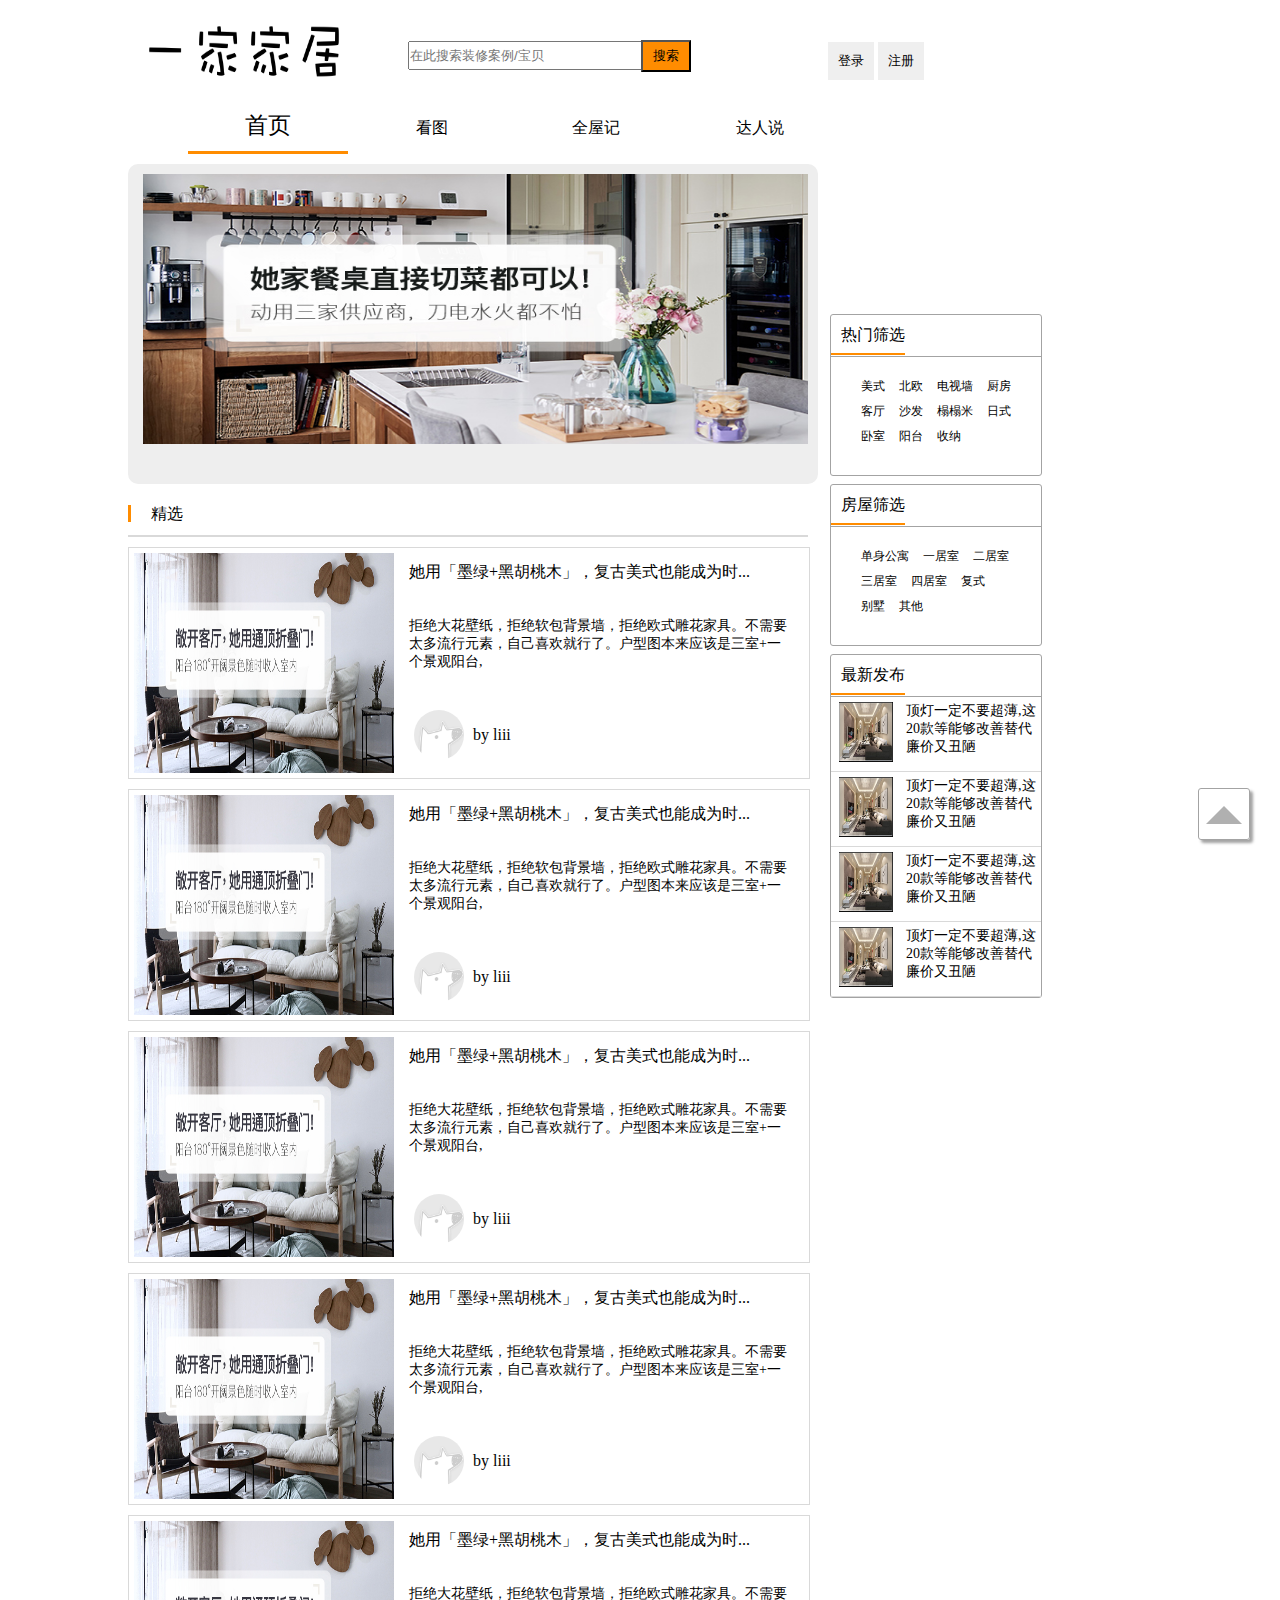
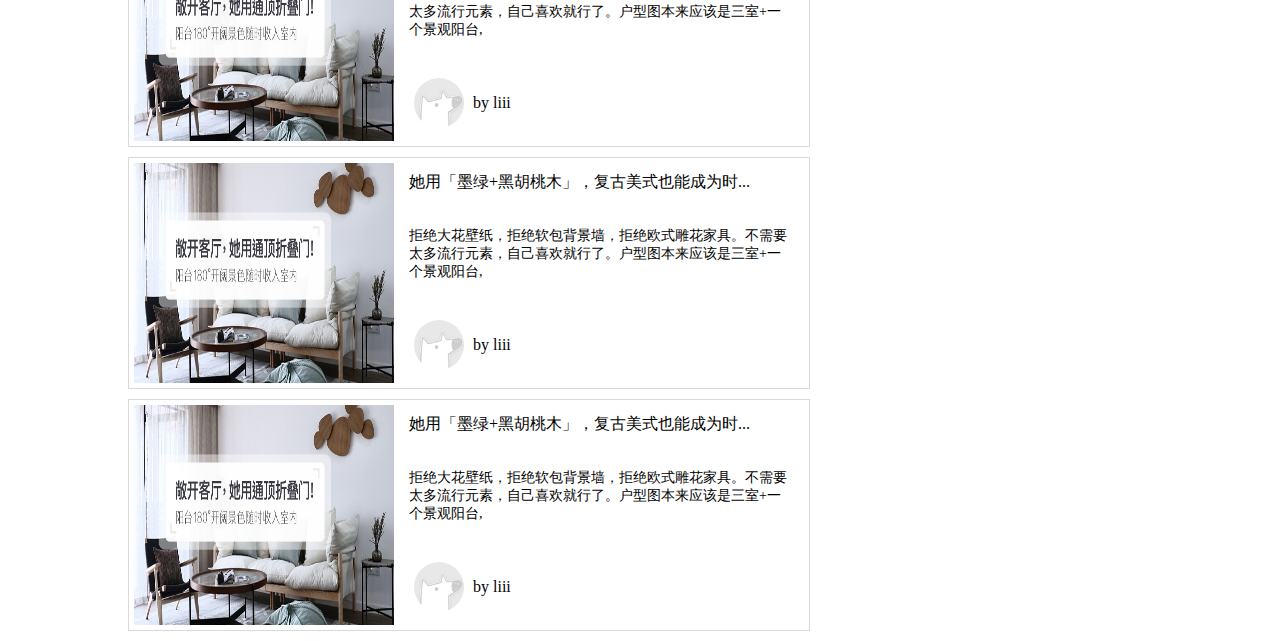
<file: index.html>
<!DOCTYPE html>
<html lang="en">

<head>
  <meta charset="UTF-8">
  <meta name="viewport" content="width=device-width, initial-scale=1.0">
  <meta http-equiv="X-UA-Compatible" content="ie=edge">
  <script src="./js/jquery-1.8.3.min.js"></script>
  <script src="./js/index.js"></script>
  <script src="./js/login.js"></script>
  <script src="./js/register.js"></script>
  <link rel="stylesheet" href="./index.css">
  <link rel="stylesheet" href="./login.css">
  <title>一家家居</title>
</head>

<body>
  <div>
    <header id="header">
      <div class="logo">
        <img src="./images/logo.png" />
      </div>
      <div class="search">
        <input placeholder="在此搜索装修案例/宝贝" />
        <button class="btn-search">搜索</button>
      </div>
      <div class="header-right">
        <div class="login">
          <button id="btnLogin">登录</button>
          <button id="btnRegister">注册</button>
        </div>
      </div>
    </header>
    <nav id="nav-box">
      <ul class="nav">
        <li>
          <a href="./index.html" class="active">首页</a>
        </li>
        <li data='1'>
          <a href="./look.html">看图</a>
        </li>
        <li data="2">
          <a href="./house.html">全屋记</a>
        </li>
        <li data="3">
          <a href="./say.html">达人说</a>
        </li>
      </ul>
    </nav>
    <div class="showbox">
      <div class="imagebox">
        <img src="./images/lunbo1.jpg" />
        <img src="./images/lunbo2.jpg" />
        <img src="./images/lunbo3.jpg" />
        <img src="./images/lunbo4.jpg" />
      </div>
      <div class="icobox">
        <span rel="0" class="active">0</span>
        <span rel="1">1</span>
        <span rel="2">2</span>
        <span rel="3">3</span>
      </div>
    </div>
    <div id="hot-filter">
      <div class="hot-title-wrapper">
        <span class="hot-title">热门筛选</span>
      </div>
      <ul class="hot-selected">
        <li>
          <a href="./look.html">美式</a>
        </li>
        <li>
          <a href="./look.html">北欧</a>
        </li>
        <li>
          <a href="./look.html">电视墙</a>
        </li>
        <li>
          <a href="./look.html">厨房</a>
        </li>
        <li>
          <a href="./look.html">客厅</a>
        </li>
        <li>
          <a href="./look.html">沙发</a>
        </li>
        <li>
          <a href="./look.html">榻榻米</a>
        </li>
        <li>
          <a href="./look.html">日式</a>
        </li>
        <li>
          <a href="./look.html">卧室</a>
        </li>
        <li>
          <a href="./look.html">阳台</a>
        </li>
        <li>
          <a href="./look.html">收纳</a>
        </li>
      </ul>
    </div>
    <div id="house-select">
      <div class="hot-title-wrapper">
        <span class="hot-title">房屋筛选</span>
      </div>
      <ul class="hot-selected">
        <li>
          <a href="./house.html">单身公寓</a>
        </li>
        <li>
          <a href="./house.html">一居室</a>
        </li>
        <li>
          <a href="./house.html">二居室</a>
        </li>
        <li>
          <a href="./house.html">三居室</a>
        </li>
        <li>
          <a href="./house.html">四居室</a>
        </li>
        <li>
          <a href="./house.html">复式</a>
        </li>
        <li>
          <a href="./house.html">别墅</a>
        </li>
        <li>
          <a href="./house.html">其他</a>
        </li>
      </ul>
    </div>
    <div id="new">
      <div class="hot-title-wrapper">
        <span class="hot-title">最新发布</span>
      </div>
      <div class="new-info-wrap">
        <div class="new-info">
            <img src="./images/new.jpg">
            <span><a href="#">顶灯一定不要超薄,这20款等能够改善替代廉价又丑陋</a></span>
        </div>
        
      </div>
      <div class="new-info-wrap">
          <div class="new-info">
              <img src="./images/new.jpg">
              <span><a href="#">顶灯一定不要超薄,这20款等能够改善替代廉价又丑陋</a></span>
          </div>
          
        </div>
        <div class="new-info-wrap">
            <div class="new-info">
                <img src="./images/new.jpg">
                <span><a href="#">顶灯一定不要超薄,这20款等能够改善替代廉价又丑陋</a></span>
            </div>
            
          </div>
          <div class="new-info-wrap">
              <div class="new-info">
                  <img src="./images/new.jpg">
                  <span><a href="#">顶灯一定不要超薄,这20款等能够改善替代廉价又丑陋</a></span>
              </div>
              
            </div>
    </div>
    <div class="article-wrapper">
      <div class="article-header">
        <span>精选</span>
      </div>
      <div class="article">
        <img src="./images/lunbo2.jpg" />
        <div class="article-info">
          <div class="article-title">
            <a href="./say.html">她用「墨绿+黑胡桃木」，复古美式也能成为时...</a>
          </div>
          <p class="article-text">
            拒绝大花壁纸，拒绝软包背景墙，拒绝欧式雕花家具。不需要太多流行元素，自己喜欢就行了。户型图本来应该是三室+一个景观阳台,
          </p>
          <div class="article-user">
            <img class="avatar" src="./images/avatar.jpg" />
            <div class="user-name">
              <span>by</span>
              <span>liii</span>
            </div>
          </div>
        </div>
      </div>
      <div class="article">
        <img src="./images/lunbo2.jpg" />
        <div class="article-info">
          <div class="article-title">
            <a href="./say.html">她用「墨绿+黑胡桃木」，复古美式也能成为时...</a>
          </div>
          <p class="article-text">
            拒绝大花壁纸，拒绝软包背景墙，拒绝欧式雕花家具。不需要太多流行元素，自己喜欢就行了。户型图本来应该是三室+一个景观阳台,
          </p>
          <div class="article-user">
            <img class="avatar" src="./images/avatar.jpg" />
            <div class="user-name">
              <span>by</span>
              <span>liii</span>
            </div>
          </div>
        </div>
      </div>
      <div class="article">
        <img src="./images/lunbo2.jpg" />
        <div class="article-info">
          <div class="article-title">
            <a href="./say.html">她用「墨绿+黑胡桃木」，复古美式也能成为时...</a>
          </div>
          <p class="article-text">
            拒绝大花壁纸，拒绝软包背景墙，拒绝欧式雕花家具。不需要太多流行元素，自己喜欢就行了。户型图本来应该是三室+一个景观阳台,
          </p>
          <div class="article-user">
            <img class="avatar" src="./images/avatar.jpg" />
            <div class="user-name">
              <span>by</span>
              <span>liii</span>
            </div>
          </div>
        </div>
      </div>
      <div class="article">
        <img src="./images/lunbo2.jpg" />
        <div class="article-info">
          <div class="article-title">
            <a href="./say.html">她用「墨绿+黑胡桃木」，复古美式也能成为时...</a>
          </div>
          <p class="article-text">
            拒绝大花壁纸，拒绝软包背景墙，拒绝欧式雕花家具。不需要太多流行元素，自己喜欢就行了。户型图本来应该是三室+一个景观阳台,
          </p>
          <div class="article-user">
            <img class="avatar" src="./images/avatar.jpg" />
            <div class="user-name">
              <span>by</span>
              <span>liii</span>
            </div>
          </div>
        </div>
      </div>
      <div class="article">
        <img src="./images/lunbo2.jpg" />
        <div class="article-info">
          <div class="article-title">
            <a href="./say.html">她用「墨绿+黑胡桃木」，复古美式也能成为时...</a>
          </div>
          <p class="article-text">
            拒绝大花壁纸，拒绝软包背景墙，拒绝欧式雕花家具。不需要太多流行元素，自己喜欢就行了。户型图本来应该是三室+一个景观阳台,
          </p>
          <div class="article-user">
            <img class="avatar" src="./images/avatar.jpg" />
            <div class="user-name">
              <span>by</span>
              <span>liii</span>
            </div>
          </div>
        </div>
      </div>
      <div class="article">
        <img src="./images/lunbo2.jpg" />
        <div class="article-info">
          <div class="article-title">
            <a href="./say.html">她用「墨绿+黑胡桃木」，复古美式也能成为时...</a>
          </div>
          <p class="article-text">
            拒绝大花壁纸，拒绝软包背景墙，拒绝欧式雕花家具。不需要太多流行元素，自己喜欢就行了。户型图本来应该是三室+一个景观阳台,
          </p>
          <div class="article-user">
            <img class="avatar" src="./images/avatar.jpg" />
            <div class="user-name">
              <span>by</span>
              <span>liii</span>
            </div>

          </div>
        </div>

      </div>
      <div class="article">
        <img src="./images/lunbo2.jpg" />
        <div class="article-info">
          <div class="article-title">
            <a href="./say.html">她用「墨绿+黑胡桃木」，复古美式也能成为时...</a>
          </div>
          <p class="article-text">
            拒绝大花壁纸，拒绝软包背景墙，拒绝欧式雕花家具。不需要太多流行元素，自己喜欢就行了。户型图本来应该是三室+一个景观阳台,
          </p>
          <div class="article-user">
            <img class="avatar" src="./images/avatar.jpg" />
            <div class="user-name">
              <span>by</span>
              <span>liii</span>
            </div>
          </div>
        </div>
      </div>
    </div>
    <div class="go-top">
      <div class="top"></div>
    </div>
  </div>
</body>

</html>
</file>
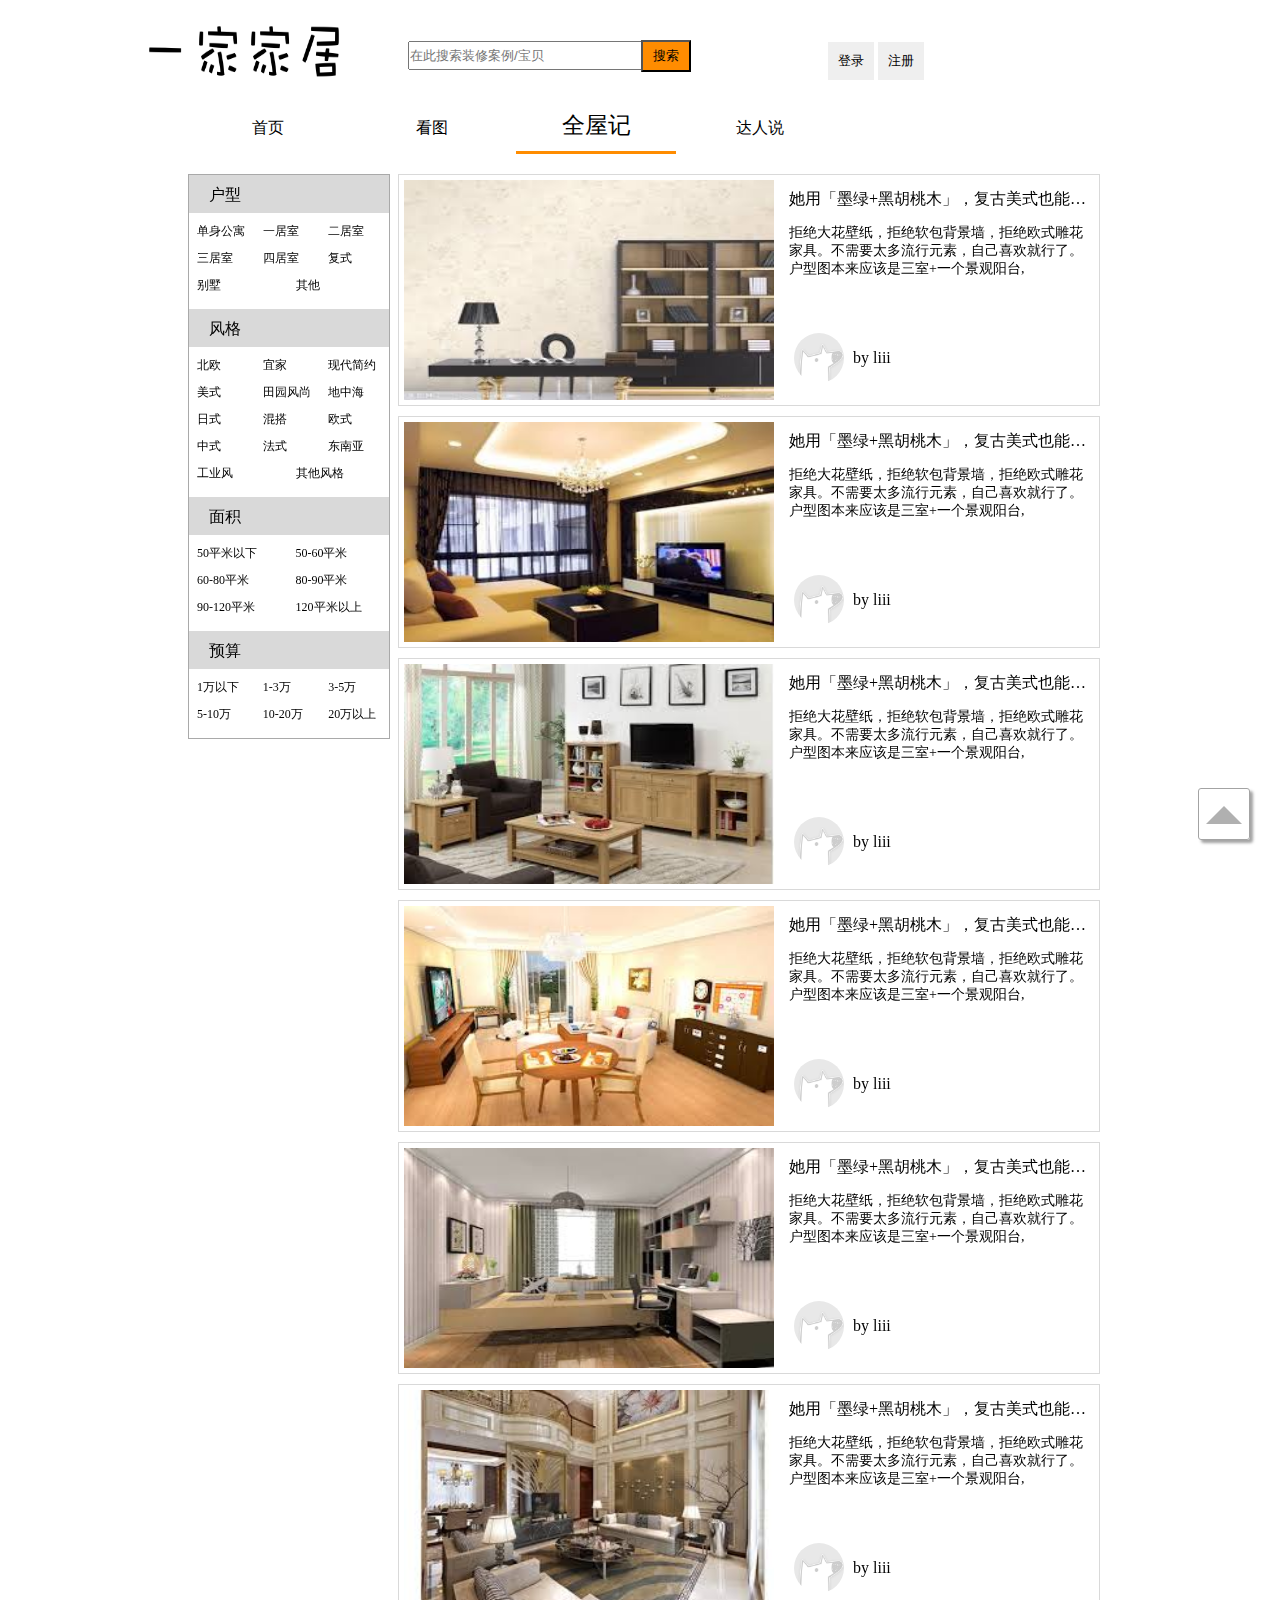
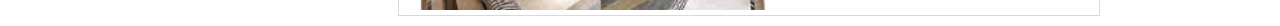
<file: house.html>
<!DOCTYPE html>
<html lang="en">

<head>
  <meta charset="UTF-8">
  <meta name="viewport" content="width=device-width, initial-scale=1.0">
  <meta http-equiv="X-UA-Compatible" content="ie=edge">
  <script src="./js/jquery-1.8.3.min.js"></script>
  <script src="./js/index.js"></script>
  <script src="./js/login.js"></script>
  <script src="./js/register.js"></script>

  <link rel="stylesheet" href="./index.css">
  <link rel="stylesheet" href="./login.css">
  <link rel="stylesheet" href="./house.css">
  <title>一家家居</title>
</head>

<body>
  <header id="header">
    <div class="logo">
      <img src="./images/logo.png" />
    </div>
    <div class="search">
      <input placeholder="在此搜索装修案例/宝贝" />
      <button class="btn-search">搜索</button>
    </div>
    <div class="header-right">
      <div class="login">
        <button id="btnLogin">登录</button>
        <button id="btnRegister">注册</button>
      </div>
    </div>
  </header>
  <nav id="nav-box">
    <ul class="nav">
      <li>
        <a href="./index.html">首页</a>
      </li>
      <li data='1'>
        <a href="./look.html">看图</a>
      </li>
      <li data="2">
        <a href="./house.html" class="active">全屋记</a>
      </li>
      <li data="3">
        <a href="./say.html">达人说</a>
      </li>
    </ul>
  </nav>
  <div>
    <div class="select-house-type">
      <div>
        <div class="title">
          <span>户型</span>
        </div>
        <div class="select-wrapper">
          <a href="./house.html">单身公寓</a>
          <a href="./house.html">一居室</a>
          <a href="./house.html">二居室</a>
          <a href="./house.html">三居室</a>
          <a href="./house.html">四居室</a>
          <a href="./house.html">复式</a>
          <a href="./house.html">别墅</a>
          <a href="./house.html">其他</a>
        </div>

      </div>
      <div>
        <div class="title">
          <span>风格</span>
        </div>
        <div class="select-wrapper">
          <a href="./house.html">北欧</a>
          <a href="./house.html">宜家</a>
          <a href="./house.html">现代简约</a>
          <a href="./house.html">美式</a>
          <a href="./house.html">田园风尚</a>
          <a href="./house.html">地中海</a>
          <a href="./house.html">日式</a>
          <a href="./house.html">混搭</a>
          <a href="./house.html">欧式</a>
          <a href="./house.html">中式</a>
          <a href="./house.html">法式</a>
          <a href="./house.html">东南亚</a>
          <a href="./house.html">工业风</a>
          <a href="./house.html">其他风格</a>
        </div>

      </div>
      <div>
        <div class="title">
          <span>面积</span>
        </div>
        <div class="house-size">
          <a href="./house.html">50平米以下</a>
          <a href="./house.html">50-60平米</a>
          <a href="./house.html">60-80平米</a>
          <a href="./house.html">80-90平米</a>
          <a href="./house.html">90-120平米</a>
          <a href="./house.html">120平米以上</a>
        </div>

      </div>
      <div>
        <div class="title">
          <span>预算</span>
        </div>
        <div class="select-wrapper">
          <a href="./house.html">1万以下</a>
          <a href="./house.html">1-3万</a>
          <a href="./house.html">3-5万</a>
          <a href="./house.html">5-10万</a>
          <a href="./house.html">10-20万</a>
          <a href="./house.html">20万以上</a>
        </div>

      </div>

    </div>
    <div class="house">
      <img src="./images/house2.jpg" />
      <div class="house-info">
        <div class="house-title">
          <a href="./say.html">她用「墨绿+黑胡桃木」，复古美式也能成为时...</a>
        </div>
        <p class="house-text">
          拒绝大花壁纸，拒绝软包背景墙，拒绝欧式雕花家具。不需要太多流行元素，自己喜欢就行了。户型图本来应该是三室+一个景观阳台,
        </p>
        <div class="house-user">
          <img class="avatar" src="./images/avatar.jpg" />
          <div class="user-name">
            <span>by</span>
            <span>liii</span>
          </div>
        </div>
      </div>
    </div>
    <div class="house">
      <img src="./images/house1.jpg" />
      <div class="house-info">
        <div class="house-title">
          <a href="./say.html">她用「墨绿+黑胡桃木」，复古美式也能成为时...</a>
        </div>
        <p class="house-text">
          拒绝大花壁纸，拒绝软包背景墙，拒绝欧式雕花家具。不需要太多流行元素，自己喜欢就行了。户型图本来应该是三室+一个景观阳台,
        </p>
        <div class="house-user">
          <img class="avatar" src="./images/avatar.jpg" />
          <div class="user-name">
            <span>by</span>
            <span>liii</span>
          </div>
        </div>
      </div>
    </div>
    <div class="house">
      <img src="./images/house3.jpg" />
      <div class="house-info">
        <div class="house-title">
          <a href="./say.html">她用「墨绿+黑胡桃木」，复古美式也能成为时...</a>
        </div>
        <p class="house-text">
          拒绝大花壁纸，拒绝软包背景墙，拒绝欧式雕花家具。不需要太多流行元素，自己喜欢就行了。户型图本来应该是三室+一个景观阳台,
        </p>
        <div class="house-user">
          <img class="avatar" src="./images/avatar.jpg" />
          <div class="user-name">
            <span>by</span>
            <span>liii</span>
          </div>
        </div>
      </div>
    </div>
    <div class="house">
      <img src="./images/house4.jpg" />
      <div class="house-info">
        <div class="house-title">
          <a href="./say.html">她用「墨绿+黑胡桃木」，复古美式也能成为时...</a>
        </div>
        <p class="house-text">
          拒绝大花壁纸，拒绝软包背景墙，拒绝欧式雕花家具。不需要太多流行元素，自己喜欢就行了。户型图本来应该是三室+一个景观阳台,
        </p>
        <div class="house-user">
          <img class="avatar" src="./images/avatar.jpg" />
          <div class="user-name">
            <span>by</span>
            <span>liii</span>
          </div>
        </div>
      </div>
    </div>
    <div class="house">
      <img src="./images/house5.jpg" />
      <div class="house-info">
        <div class="house-title">
          <a href="./say.html">她用「墨绿+黑胡桃木」，复古美式也能成为时...</a>
        </div>
        <p class="house-text">
          拒绝大花壁纸，拒绝软包背景墙，拒绝欧式雕花家具。不需要太多流行元素，自己喜欢就行了。户型图本来应该是三室+一个景观阳台,
        </p>
        <div class="house-user">
          <img class="avatar" src="./images/avatar.jpg" />
          <div class="user-name">
            <span>by</span>
            <span>liii</span>
          </div>
        </div>
      </div>
    </div>
    <div class="house">
        <img src="./images/house6.jpg" />
        <div class="house-info">
          <div class="house-title">
            <a href="./say.html">她用「墨绿+黑胡桃木」，复古美式也能成为时...</a>
          </div>
          <p class="house-text">
            拒绝大花壁纸，拒绝软包背景墙，拒绝欧式雕花家具。不需要太多流行元素，自己喜欢就行了。户型图本来应该是三室+一个景观阳台,
          </p>
          <div class="house-user">
            <img class="avatar" src="./images/avatar.jpg" />
            <div class="user-name">
              <span>by</span>
              <span>liii</span>
            </div>
          </div>
        </div>
      </div>
  </div>

  <div class="go-top">
    <div class="top"></div>
  </div>
  </div>
</body>

</html>
</file>
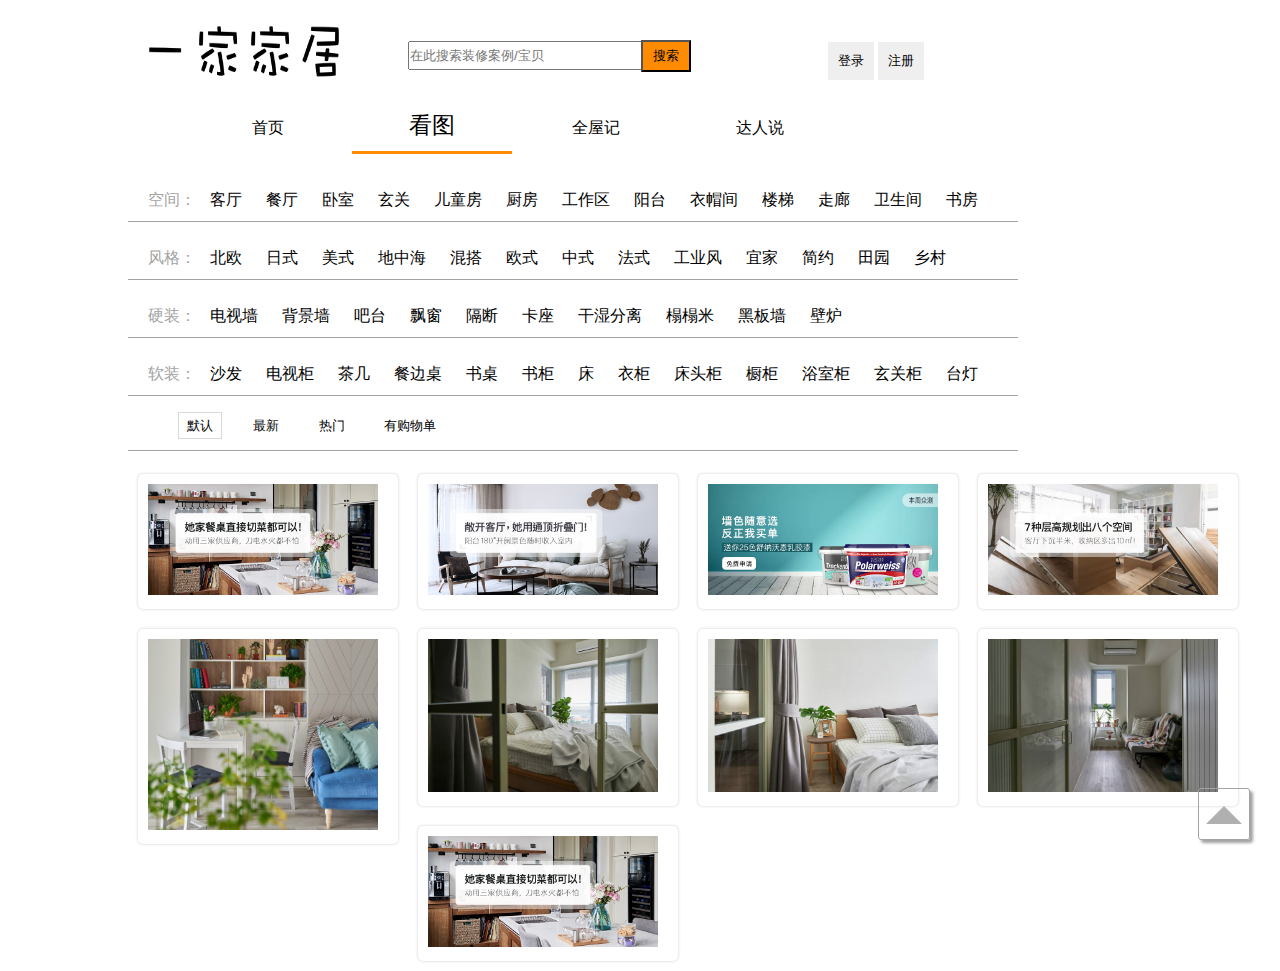
<file: look.html>
<!DOCTYPE html>
<html lang="en">

<head>
  <meta charset="UTF-8">
  <meta name="viewport" content="width=device-width, initial-scale=1.0">
  <meta http-equiv="X-UA-Compatible" content="ie=edge">
  <script src="./js/jquery-1.8.3.min.js"></script>
  <script src="./js/index.js"></script>
  <script src="./js/login.js"></script>
  <script src="./js/register.js"></script>
  <script src="./js/look.js"></script>
  <link rel="stylesheet" href="./index.css" />
  <link rel="stylesheet" href="./login.css" />
  <link rel="stylesheet" href="./look.css" />
  <title>一家家居</title>
</head>

<body>
  <header id="header">
    <div class="logo">
      <img src="./images/logo.png" />
    </div>
    <div class="search">
      <input placeholder="在此搜索装修案例/宝贝" />
      <button class="btn-search">搜索</button>
    </div>
    <div class="header-right">
      <div class="login">
        <button id="btnLogin">登录</button>
        <button id="btnRegister">注册</button>
      </div>
    </div>
  </header>
  <nav id="nav-box">
    <ul class="nav">
      <li>
        <a href="./index.html">首页</a>
      </li>
      <li data='1'>
        <a href="./look.html" class="active">看图</a>
      </li>
      <li data="2">
        <a href="./house.html">全屋记</a>
      </li>
      <li data="3">
        <a href="./say.html">达人说</a>
      </li>
    </ul>
  </nav>
  <div class="twoNav">
    <div>
      <ul id="zone">
        <span>空间：</span>
        <li>
          <a href="#">客厅</a>
        </li>
        <li>
          <a href="#">餐厅</a>
        </li>
        <li>
          <a href="#">卧室</a>
        </li>
        <li>
          <a href="#">玄关</a>
        </li>
        <li>
          <a href="#">儿童房</a>
        </li>
        <li>
          <a href="#">厨房</a>
        </li>
        <li>
          <a href="#">工作区</a>
        </li>
        <li>
          <a href="#">阳台</a>
        </li>
        <li>
          <a href="#">衣帽间</a>
        </li>
        <li>
          <a href="#">楼梯</a>
        </li>
        <li>
          <a href="#">走廊</a>
        </li>
        <li>
          <a href="#">卫生间</a>
        </li>
        <li>
          <a href="#">书房</a>
        </li>
      </ul>
      <ul id="zone">
        <span>风格：</span>
        <li>
          <a href="#">北欧</a>
        </li>
        <li>
          <a href="#">日式</a>
        </li>
        <li>
          <a href="#">美式</a>
        </li>
        <li>
          <a href="#">地中海</a>
        </li>
        <li>
          <a href="#">混搭</a>
        </li>
        <li>
          <a href="#">欧式</a>
        </li>
        <li>
          <a href="#">中式</a>
        </li>
        <li>
          <a href="#">法式</a>
        </li>
        <li>
          <a href="#">工业风</a>
        </li>
        <li>
          <a href="#">宜家</a>
        </li>
        <li>
          <a href="#">简约</a>
        </li>
        <li>
          <a href="#">田园</a>
        </li>
        <li>
          <a href="#">乡村</a>
        </li>
      </ul>
      <ul id="zone">
        <span>硬装：</span>
        <li>
          <a href="#">电视墙</a>
        </li>
        <li>
          <a href="#">背景墙</a>
        </li>
        <li>
          <a href="#">吧台</a>
        </li>
        <li>
          <a href="#">飘窗</a>
        </li>
        <li>
          <a href="#">隔断</a>
        </li>
        <li>
          <a href="#">卡座</a>
        </li>
        <li>
          <a href="#">干湿分离</a>
        </li>
        <li>
          <a href="#">榻榻米</a>
        </li>
        <li>
          <a href="#">黑板墙</a>
        </li>
        <li>
          <a href="#">壁炉</a>
        </li>
      </ul>
      <ul id="zone">
        <span>软装：</span>
        <li>
          <a href="#">沙发</a>
        </li>
        <li>
          <a href="#">电视柜</a>
        </li>
        <li>
          <a href="#">茶几</a>
        </li>
        <li>
          <a href="#">餐边桌</a>
        </li>
        <li>
          <a href="#">书桌</a>
        </li>
        <li>
          <a href="#">书柜</a>
        </li>
        <li>
          <a href="#">床</a>
        </li>
        <li>
          <a href="#">衣柜</a>
        </li>
        <li>
          <a href="#">床头柜</a>
        </li>
        <li>
          <a href="#">橱柜</a>
        </li>
        <li>
          <a href="#">浴室柜</a>
        </li>
        <li>
          <a href="#">玄关柜</a>
        </li>
        <li>
          <a href="#">台灯</a>
        </li>
      </ul>
    </div>
    <div>
      <ul class="doChoice">
        <li>
          <a href="#" class="choiceSelected">默认</a>
        </li>
        <li>
          <a href="#">最新</a>
        </li>
        <li>
          <a href="#">热门</a>
        </li>
        <li>
          <a href="#" class="shopping-table">有购物单</a>
        </li>
      </ul>
    </div>
  </div>


  <div id="container">
    <!-- 图片无限加载 -->
    <div class='box'>
      <div class='boximg'>
        <img src="./images/lunbo1.jpg">
      </div>
    </div>
    <div class='box'>
      <div class='boximg'>
        <img src="./images/lunbo2.jpg">
      </div>
    </div>
    <div class='box'>
      <div class='boximg'>
        <img src="./images/lunbo3.jpg">
      </div>
    </div>
    <div class='box'>
      <div class='boximg'>
        <img src="./images/lunbo4.jpg">
      </div>
    </div>
    <div class='box'>
      <div class='boximg'>
        <img src="./images/lunbo5.jpg">
      </div>
    </div>
    <div class='box'>
      <div class='boximg'>
        <img src="./images/lunbo6.jpg">
      </div>
    </div>
    <div class='box'>
      <div class='boximg'>
        <img src="./images/lunbo7.jpg">
      </div>
    </div>
    <div class='box'>
      <div class='boximg'>
        <img src="./images/lunbo8.jpg">
      </div>
    </div>
    <div class='box'>
      <div class='boximg'>
        <img src="./images/lunbo1.jpg">
      </div>
    </div>
    <div class="go-top">
        <div class="top"></div>
      </div>
  </div>
</body>

</html>
</file>
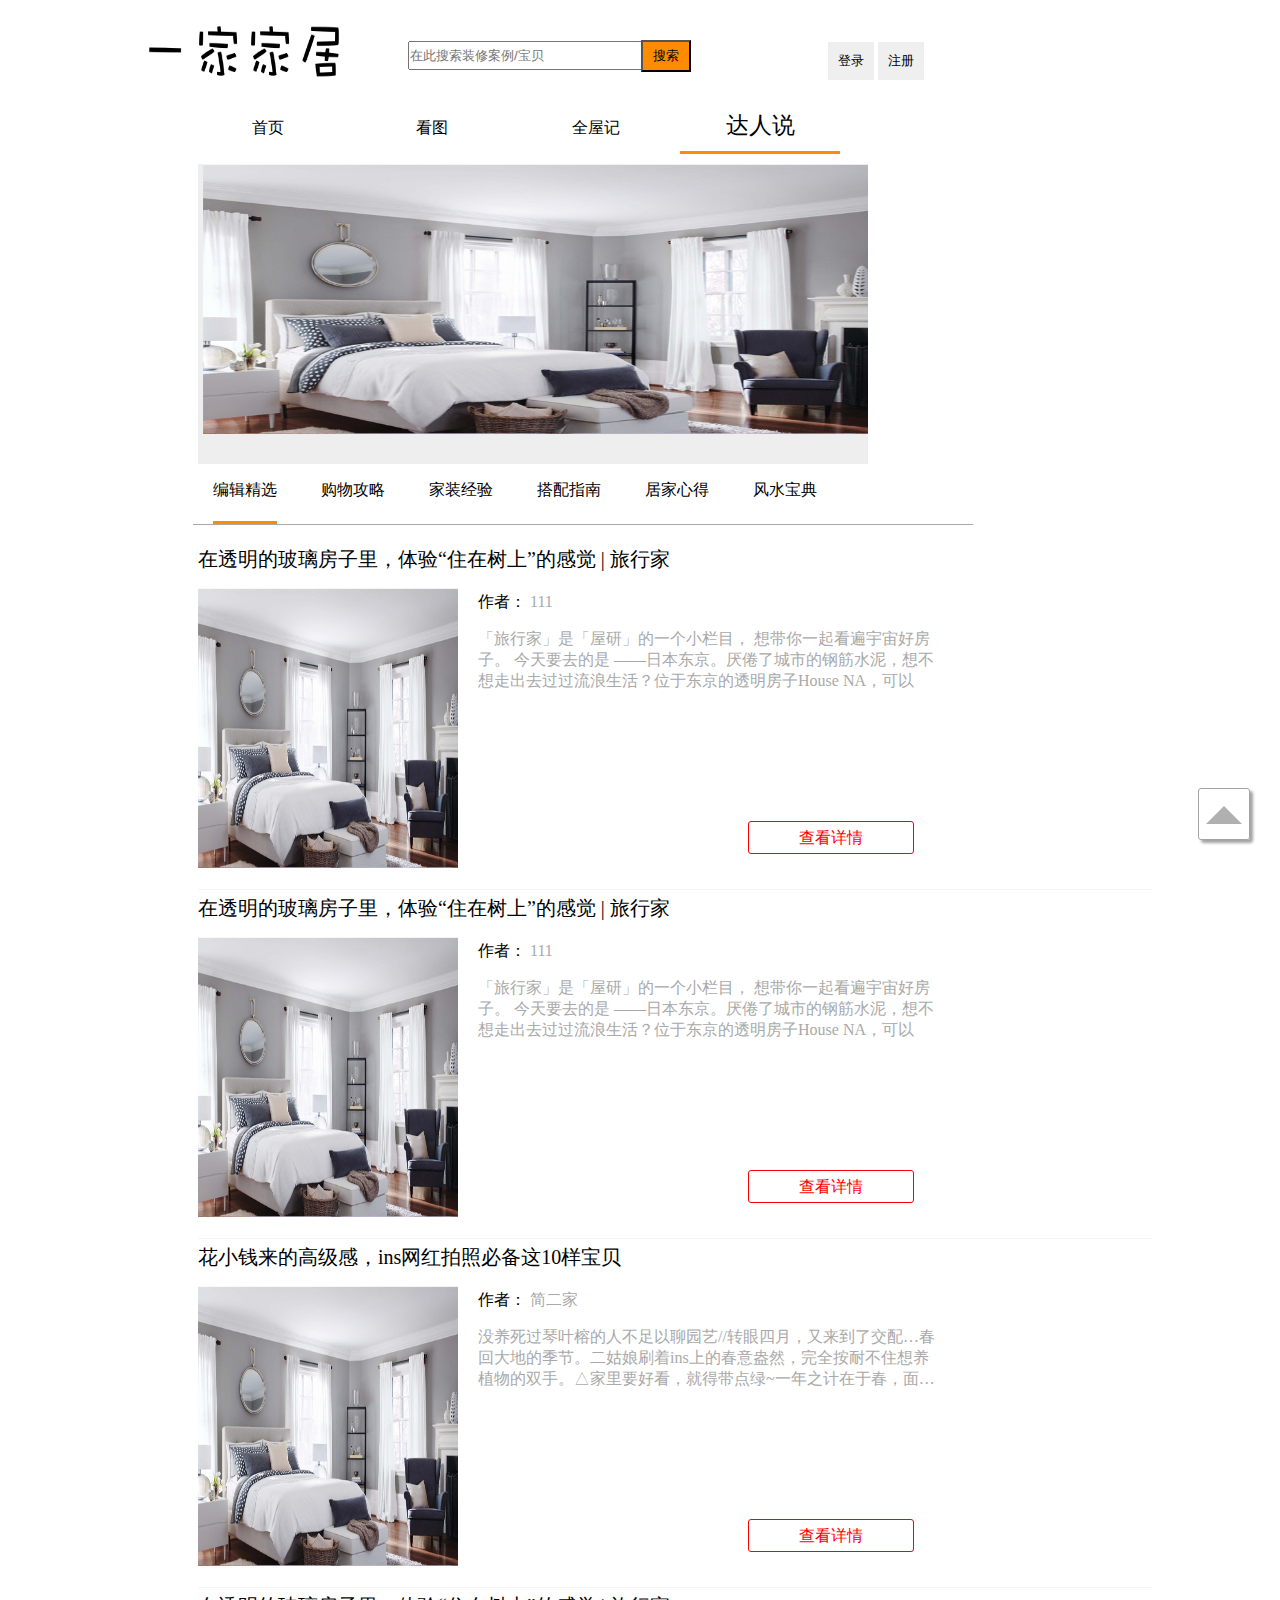
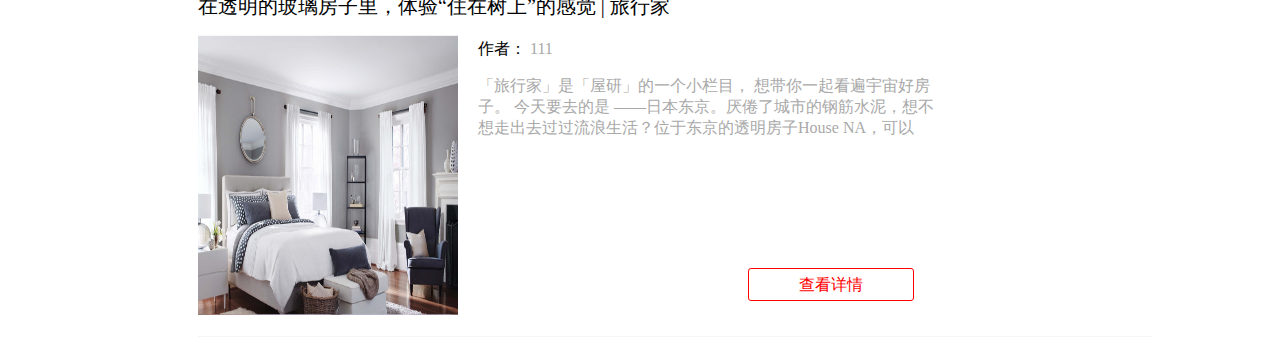
<file: say.html>
<!DOCTYPE html>
<html lang="en">

<head>
  <meta charset="UTF-8">
  <meta name="viewport" content="width=device-width, initial-scale=1.0">
  <meta http-equiv="X-UA-Compatible" content="ie=edge">
  <script src="./js/jquery-1.8.3.min.js"></script>
  <script src="./js/index.js"></script>
  <script src="./js/login.js"></script>
  <script src="./js/register.js"></script>
  <script src="./js/say.js"></script>

  <link rel="stylesheet" href="./index.css">
  <link rel="stylesheet" href="./login.css">
  <link rel="stylesheet" href="./say.css">
  <title>一家家居</title>
</head>

<body>
  <header id="header">
    <div class="logo">
      <img src="./images/logo.png" />
    </div>
    <div class="search">
      <input placeholder="在此搜索装修案例/宝贝" />
      <button class="btn-search">搜索</button>
    </div>
    <div class="header-right">
      <div class="login">
        <button id="btnLogin">登录</button>
        <button id="btnRegister">注册</button>
      </div>
    </div>
  </header>
  <nav id="nav-box">
    <ul class="nav">
      <li>
        <a href="./index.html">首页</a>
      </li>
      <li data='1'>
        <a href="./look.html">看图</a>
      </li>
      <li data="2">
        <a href="./house.html">全屋记</a>
      </li>
      <li data="3">
        <a href="./say.html" class="active">达人说</a>
      </li>
    </ul>
  </nav>
  <div>
    <div class="say-carousel">
      <div class="say-imgbox">
        <img src="./images/say1.jpg" />
        <img src="./images/say2.jpg" />
        <img src="./images/lunbo3.jpg" />
        <img src="./images/lunbo4.jpg" />
      </div>
      <div class="idxbox">
        <span rel="0" class="active">0</span>
        <span rel="1">1</span>
        <span rel="2">2</span>
        <span rel="3">3</span>
      </div>
    </div>
    <nav id="filter-box">
      <ul class="filter">
        <li>
          <a href="#" class="clicked">编辑精选</a>
        </li>
        <li data='1'>
          <a href="#">购物攻略</a>
        </li>
        <li data="2">
          <a href="#">家装经验</a>
        </li>
        <li data="3">
          <a href="#">搭配指南</a>
        </li>
        <li data="4">
          <a href="#">居家心得</a>
        </li>
        <li data="5">
          <a href="#">风水宝典</a>
        </li>
      </ul>
    </nav>
    <div class="say">
      <div class="say-title">
        <a href="#">在透明的玻璃房子里，体验“住在树上”的感觉 | 旅行家</a>
      </div>
      <div class="say-info">
        <img src="./images/say1.jpg" />
        <div class="say-user">
          <span>作者：</span>
          <span class="say-username">111</span>
          <p class="desc">「旅行家」是「屋研」的一个小栏目， 想带你一起看遍宇宙好房子。 今天要去的是 ——日本东京。厌倦了城市的钢筋水泥，想不想走出去过过流浪生活？位于东京的透明房子House NA，可以</p>
          
        </div>
      </div>
        <div class="btn-lookinfo"><a href="#">查看详情</a></div>
    </div>
    <div class="say">
      <div class="say-title">
        <a href="#">在透明的玻璃房子里，体验“住在树上”的感觉 | 旅行家</a>
      </div>
      <div class="say-info">
        <img src="./images/say1.jpg" />
        <div class="say-user">
          <span>作者：</span>
          <span class="say-username">111</span>
          <p class="desc">「旅行家」是「屋研」的一个小栏目， 想带你一起看遍宇宙好房子。 今天要去的是 ——日本东京。厌倦了城市的钢筋水泥，想不想走出去过过流浪生活？位于东京的透明房子House NA，可以</p>
          
        </div>
      </div>
        <div class="btn-lookinfo"><a href="#">查看详情</a></div>
    </div>
    <div class="say">
      <div class="say-title">
        <a href="#">花小钱来的高级感，ins网红拍照必备这10样宝贝</a>
      </div>
      <div class="say-info">
        <img src="./images/say1.jpg" />
        <div class="say-user">
          <span>作者：</span>
          <span class="say-username">简二家</span>
          <p class="desc">没养死过琴叶榕的人不足以聊园艺//转眼四月，又来到了交配…春回大地的季节。二姑娘刷着ins上的春意盎然，完全按耐不住想养植物的双手。△家里要好看，就得带点绿~一年之计在于春，面对姿态百</p>
          
        </div>
      </div>
        <div class="btn-lookinfo"><a href="#">查看详情</a></div>
    </div>
    <div class="say">
      <div class="say-title">
        <a href="#">在透明的玻璃房子里，体验“住在树上”的感觉 | 旅行家</a>
      </div>
      <div class="say-info">
        <img src="./images/say1.jpg" />
        <div class="say-user">
          <span>作者：</span>
          <span class="say-username">111</span>
          <p class="desc">「旅行家」是「屋研」的一个小栏目， 想带你一起看遍宇宙好房子。 今天要去的是 ——日本东京。厌倦了城市的钢筋水泥，想不想走出去过过流浪生活？位于东京的透明房子House NA，可以</p>
          
        </div>
      </div>
        <div class="btn-lookinfo"><a href="#">查看详情</a></div>
    </div>
  </div>
  <div class="go-top">
    <div class="top"></div>
  </div>
</body>

</html>
</file>
<file: index.css>
body {
	width: 1024px;
	margin: 0 auto;
}

#header {
	height: 70px;
	margin-top: 20px;
}

.showbox {
	position: relative;
	height: 300px;
	width: 670px;
	overflow: hidden;
	border: 10px solid #eee;
	background-color: #eee;
	border-radius: 10px;
	-webkit-border-radius: 10px;
	-moz-border-radius: 10px;
}

.imagebox {
	position: relative;
	height: 270px;
	width: 670px;
	top: 0;
	left: 5px;
	overflow: hidden;
}

.imagebox img {
	display: block;
	width: 670px;
	height: 270px;
	float: left;
}

.icobox {
	position: absolute;
	border: none;
	width: 120px;
	height: 12px;
	left: 320px;
	bottom: 10px;
	text-align: center;
	line-height: 40px;
	overflow: hidden;
}

.icobox span {
	background: url("http://www.itxueyuan.org/uploads/javascript/demo/lunbo/zuoyou_title/images/ico.png") 0px 0px no-repeat;
	width: 12px;
	height: 12px;
	cursor: pointer;
	float: left;
	margin-left: 3px;
}

.icobox span.active {
	background: url("http://www.itxueyuan.org/uploads/javascript/demo/lunbo/zuoyou_title/images/ico.png") 0px -12px no-repeat;
	cursor: default;
}

.logo {
	width: 30%;
}

.logo img {
	width: 600px;
	height: 66px;
}

.search {
	position: relative;
	left: 280px;
	bottom: 50px;
}

.search input {
	width: 230px;
	padding: 5px 0;
}

.btn-search {
	background: #FF8C00;
	padding: 5px 10px;
	margin-left: -5px;
}

.header-right {
	position: relative;
	left: 700px;
	bottom: 80px;
}

.header-right button {
	padding: 10px;
	border: none;
}

.nav {
	list-style-type: none;
	padding: 10px;
	margin: 0 50px;
	width: 100%;
}

.nav li {
	display: inline-block;
}

.nav a {
	display: block;
	width: 120px;
	text-decoration: none;
	color: black;
	padding: 10px 20px;
	text-align: center;
}

.nav a:hover {
	border-bottom: 3px solid #FF8C00;
	font-size: 23px;
}

.active {
	border-bottom: 3px solid #FF8C00;
	font-size: 23px;
}

/* 热门筛选 */

#hot-filter {
	width: 210px;
	height: 160px;
	border: 1px solid #a3a3a3;
	float: right;
	margin-right: 110px;
	margin-top: -170px;
	border-radius: 3px;
}

.hot-title-wrapper {
	border-bottom: 1px solid #a3a3a3;
	padding: 10px 0;
}

.hot-title {
	border-bottom: 2px solid #FF8C00;
	padding-bottom: 10px;
	padding-left: 10px;
	width: 80px;
}

.hot-selected {
	position: relative;
	left: -15px;
}

.hot-selected li {
	list-style-type: none;
	display: inline-block;
	padding: 3px 5px;
}

.hot-selected a {
	text-decoration: none;
	text-align: center;
	color: black;
	font-size: 12px;
}

.hot-selected a:hover {
	color: #FF8C00;
	font-size: 14px;
}

/* 房屋筛选 */

#house-select {
	width: 210px;
	height: 160px;
	border: 1px solid #a3a3a3;
	float: right;
	margin-right: 110px;
	border-radius: 3px;
}

#new {
	width: 210px;
	border: 1px solid #a3a3a3;
	float: right;
	margin-top: 170px;
	margin-right: -212px;
	border-radius: 3px;
}

.new-info-wrap {
	border-bottom: 1px solid #d9d9d9;
}

.new-info {
	margin: 5px;
	font-size: 14px;
}

.new-info span {
	width: 130px;
	float: right;
	display: -webkit-box;
	-webkit-line-clamp: 3;
	-webkit-box-orient: vertical;
	margin: 0 auto;
}

.new-info a {
	text-decoration: none;
	color: black;
}

.new-info a:hover {
	color: #FF8C00;
}

#new img {
	width: 60px;
	height: 60px;
}

.article-header {
	padding: 10px 0;
	border-bottom: 2px solid #d9d9d9;
	width: 680px;
	margin: 10px 0;
}

.article-header span {
	border-left: 3px solid #FF8C00;
	padding-left: 20px;
}

.article {
	border: 1px solid #d9d9d9;
	width: 680px;
	height: 230px;
	margin: 10px 0;
}

.article-info {
	position: relative;
	left: 280px;
	bottom: 220px;
	width: 420px;
}

.article-title {
	padding-bottom: 20px;
	overflow: hidden;
}

.article-title a {
	text-decoration: none;
	color: black;
}

.article-title a:hover {
	color: #FF8C00;
}

.article-text {
	font-size: 14px;
	display: -webkit-box;
	-webkit-line-clamp: 3;
	-webkit-box-orient: vertical;
	width: 380px;
}

.article-wrapper img {
	width: 260px;
	height: 220px;
	padding: 5px;
}

.article-user {
	display: inline-block;
	position: relative;
	top: 20px;
}

.user-name {
	display: inline-block;
	position: relative;
	bottom: 25px;
}

.article-user img {
	border-radius: 50%;
	width: 50px;
	height: 50px;
}

.go-top {
	position: fixed;
	bottom: 60px;
	right: 30px;
	width: 36px;
	height: 36px;
	border: 1px solid #a3a3a3;
	padding: 7px;
	border-radius: 3px;
	box-shadow: 3px 3px 3px #a3a3a3;
}

.top {
	width: 0;
	height: 0;
	border: 18px solid transparent;
	border-bottom-color: #B0B0B0;
	margin-top: -8px;
}
</file>
<file: login.css>
#close{ 
  width:30px; 
  height:30px; 
  cursor:pointer; 
  position:absolute; 
  right:5px; 
  top:5px; 
  }
#mask{ 
  background-color:rgba(162, 169, 170, 0.993);
  opacity:0.5;
  filter: alpha(opacity=50); 
  position:absolute; 
  left:0;
  top:0;
  z-index:1;
  }
#login{ 
  position:fixed;
  z-index:2;
  }
#loginBox{ 
  position:relative; 
  width:330px;
  height:280px;
  background-color: #fff;
  border: 1px solid black;
  border-radius: 5px;
  }

.title {
  padding:10px;
}
.password {
  width: 80%;
  padding: 10px;
  margin: 10px 0 10px 10px;
  border-radius: 3px;
}
.mobile {
  width: 80%;
  padding: 10px;
  margin: 10px 0 10px 10px;
  border-radius: 3px;
}
.forget {
  margin-left: 10px;
}
.loginButton {
  width: 90%;
  padding: 5px;
  background: #f7be72;
  color: #fff;
  margin-left: 10px;
  margin-top: 60px;
}
</file>
<file: house.css>
#header {
  height: 70px;
  margin-top: 20px;
}
.select-house-type {
  width: 200px;
  border: 1px solid #a9a9a9;
  margin-left: 60px;
  position: fixed;
}


.title {
  padding-left: 20px;
  background: #d9d9d9;
  height: 18px;
  font-size: 16px;
}

.select-house-type a {
  text-decoration: none;
  text-align: left;
  color: black;
  padding: 5px;
  margin: auto;
  font-size: 12px;
  flex: 22%;
}

.select-house-type a:hover {
  color: #FF8C00;
}

.select-wrapper {
  margin-left: 3px;
  padding: 5px 0 10px 0;
  display: flex;
  flex: 1;
  flex-wrap: wrap;
}

.house-size {
  margin-left: 3px;
  padding: 5px 0 10px 0;
  display: flex;
  flex: 1;
  flex-wrap: wrap;
}

.house-size a {
  flex: 40%;
}

.house {
  border: 1px solid #d9d9d9;
  width: 700px;
  height: 230px;
  margin: 10px 0;
  position: relative;
  left: 270px;
}
.house-info {
  position: relative;
  left: 390px;
  top: -220px;
  width: 300px;
}
.house-title {
	display: -webkit-box;
	-webkit-line-clamp: 1;
	-webkit-box-orient: vertical;
  width: 300px;
  overflow: hidden;
}
.house-title a {
  text-decoration: none;
  color: black;
}
.house-title a:hover {
  color: #FF8C00;
}
.house-text {
  font-size: 14px;
  display: -webkit-box;
	-webkit-line-clamp: 3;
	-webkit-box-orient: vertical;
}
.house img {
  width: 370px;
  height: 220px;
  padding: 5px;
}
.house-user {
  margin-top: 50px;
}
.house-user img {
  border-radius: 50%;
  width: 50px;
  height: 50px;
}
</file>
<file: look.css>
body {
	width: 1024px;
  margin: 0 auto;
  padding: 0px;
}
#contianer{  
  position: relative;   
  font-size: 0;  
  margin: 0 auto;
}
.box{  
  padding: 10px;  
  position: relative;
  float: left;
  box-sizing: border-box;
}  
.boximg{  
  padding: 10px;  
  box-shadow: 0 0 3px #ccc;
  border-radius: 5px; 
  width: 240px; 
}  
.boximg img{  
  width: 230px;  
  height: auto;  
}
#zone {
  padding: 5px 20px;
  width: 850px;
  border-bottom: 1px solid #a3a3a3;
}
#zone li {
  list-style-type: none;
  display: inline-block;
  padding: 5px 10px;
}
#zone span {
  color: #a3a3a3;
}
#zone a {
  text-decoration: none;
  color: black;
  text-align: center;
  font-size: 16px;
}
.doChoice {
  width: 850px;
  border-bottom: 1px solid #a3a3a3;
  font-size: 13px;
}

.doChoice li {
  list-style-type: none;
  display: inline-block;
  padding: 5px 10px 15px 10px;
}
.doChoice a {
  text-decoration: none;
  color: black;
  padding: 5px 8px 5px 8px;
}
.choiceSelected {
  border: 1px solid #d9d9d9;
  color: #FF8C00;
}
</file>
<file: say.css>
.say-carousel {
	position: relative;
	height: 300px;
	width: 670px;
	overflow: hidden;
  background-color: #eee;
  margin-left: 70px;
}

.say-imgbox {
	position: relative;
	height: 270px;
	width: 670px;
	top: 0;
	left: 5px;
	overflow: hidden;
}

.say-imgbox img {
	display: block;
	width: 670px;
	height: 270px;
	float: left;
}

.idxbox {
	position: absolute;
	border: none;
	width: 120px;
	height: 12px;
	left: 320px;
	bottom: 10px;
	text-align: center;
	line-height: 40px;
	overflow: hidden;
}

.idxbox span {
	background: url("http://www.itxueyuan.org/uploads/javascript/demo/lunbo/zuoyou_title/images/ico.png") 0px 0px no-repeat;
	width: 12px;
	height: 12px;
	cursor: pointer;
	float: left;
	margin-left: 3px;
}

.idxbox span.active {
	background: url("http://www.itxueyuan.org/uploads/javascript/demo/lunbo/zuoyou_title/images/ico.png") 0px -12px no-repeat;
	cursor: default;
}

#filter-box {
  margin-left: 65px;
  width: 780px;
}

.filter {
  list-style-type: none;
  border-bottom: 1px solid #a9a9a9;
  padding-left: 0px;
}

.filter li {
  display: inline-block;
  padding: 0 20px;
}

.filter a {
	display: block;
	text-decoration: none;
	color: black;
  text-align: center;
  padding-bottom: 20px;
}

.clicked {
  border-bottom: 3px solid #FF8C00;
}

.filter a:hover {
  border-bottom: 3px solid #FF8C00;
  color: #FF8C00;
}

.say {
  margin-left: 70px;
  border-bottom: 1px solid #f5f5f5;
}
.say-info {
  height: 280px;
}
.say-title {
  font-size: 20px;
  padding: 5px 0 15px 0;
}
.say-title a {
  text-decoration: none;
  color: black;
}
.say-title a:hover {
  color: #FF8C00;
}
.say-info img {
  width: 260px;
  height: 280px;
}
.say-user {
  position: relative;
  left: 280px;
  bottom: 280px;
}
.say-username {
  color: #a9a9a9;
}
.desc {
  color: #a9a9a9;
  display: -webkit-box;
	-webkit-line-clamp: 3;
  -webkit-box-orient: vertical;
  overflow: hidden;
  width: 460px;
}

.btn-lookinfo a{
  position: relative;
  left: 550px;
  bottom: 40px;
  border: 1px solid red;
  color: red;
  background: #fff;
  padding: 7px 50px;
  font-size: 16px;
  border-radius: 3px;
  text-decoration: none;
}
.btn-lookinfo a:hover {
  background: red;
  color: #fff;
}
</file>
